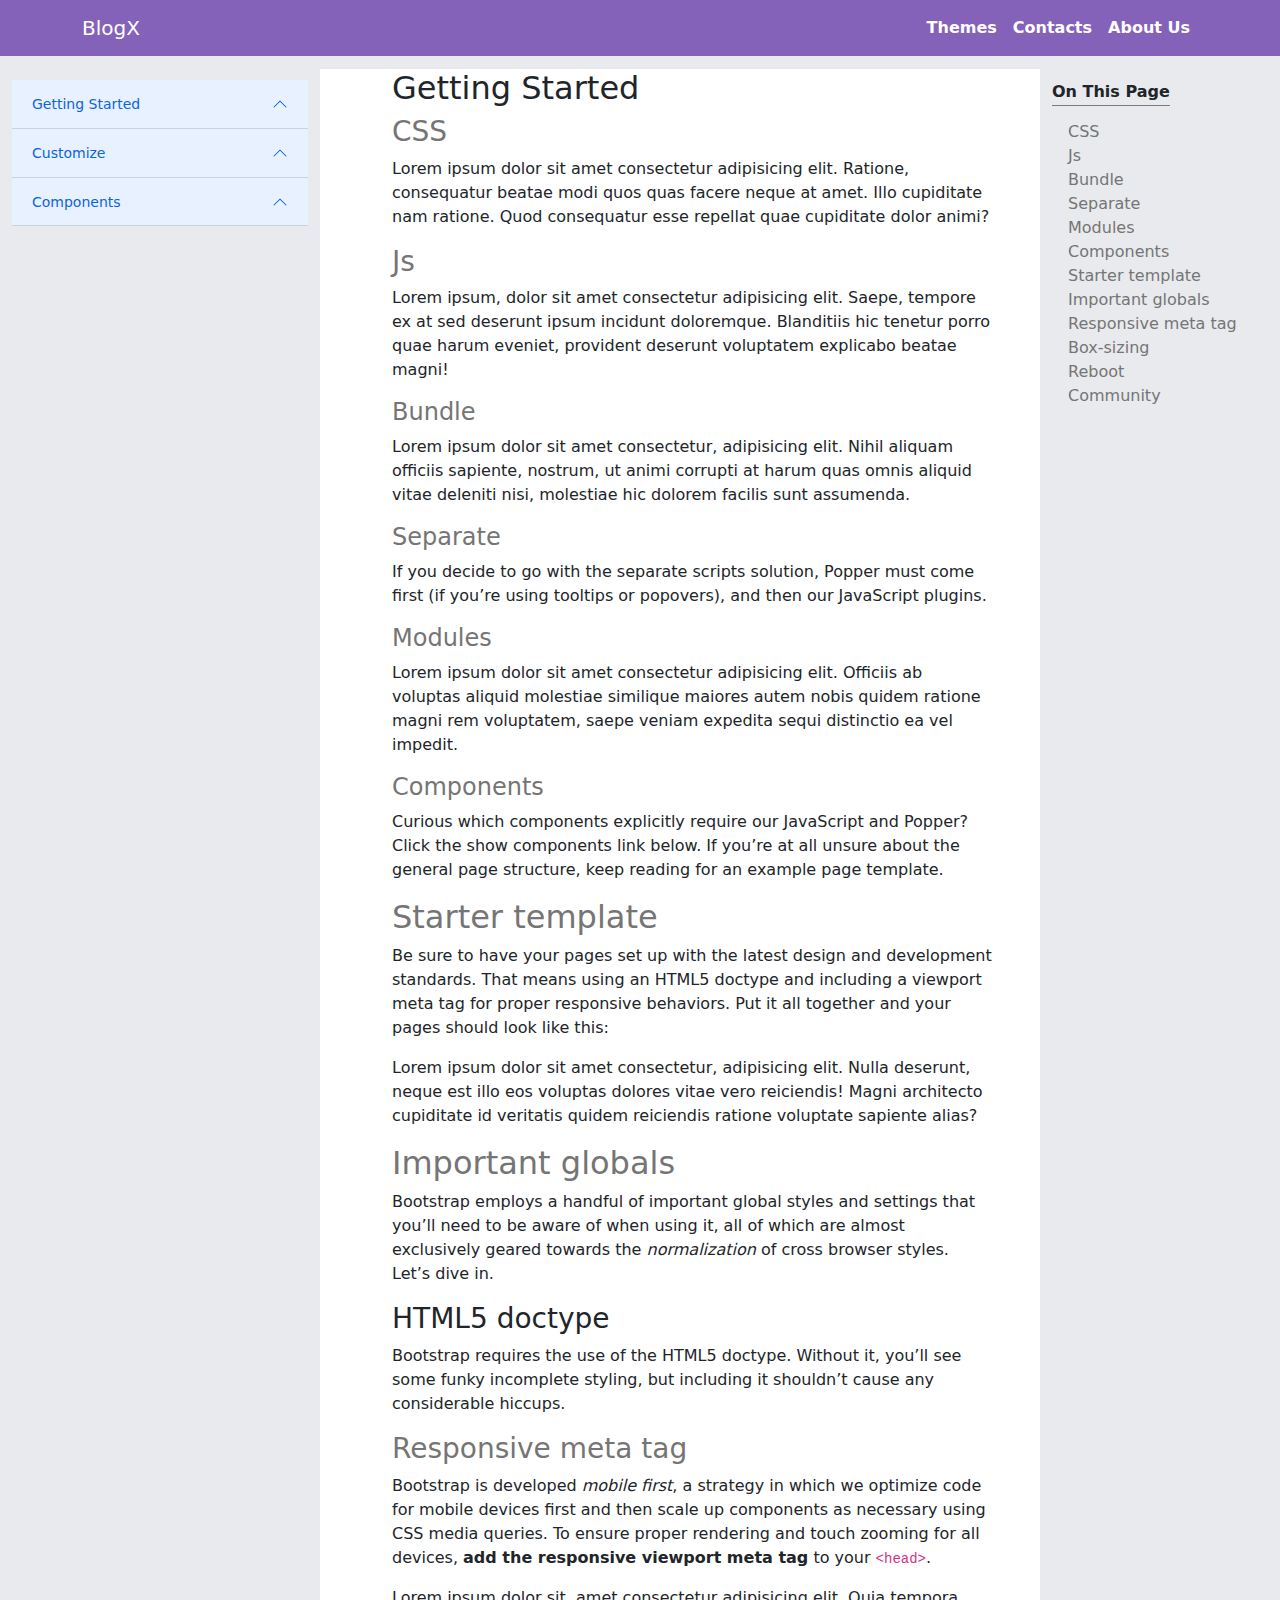
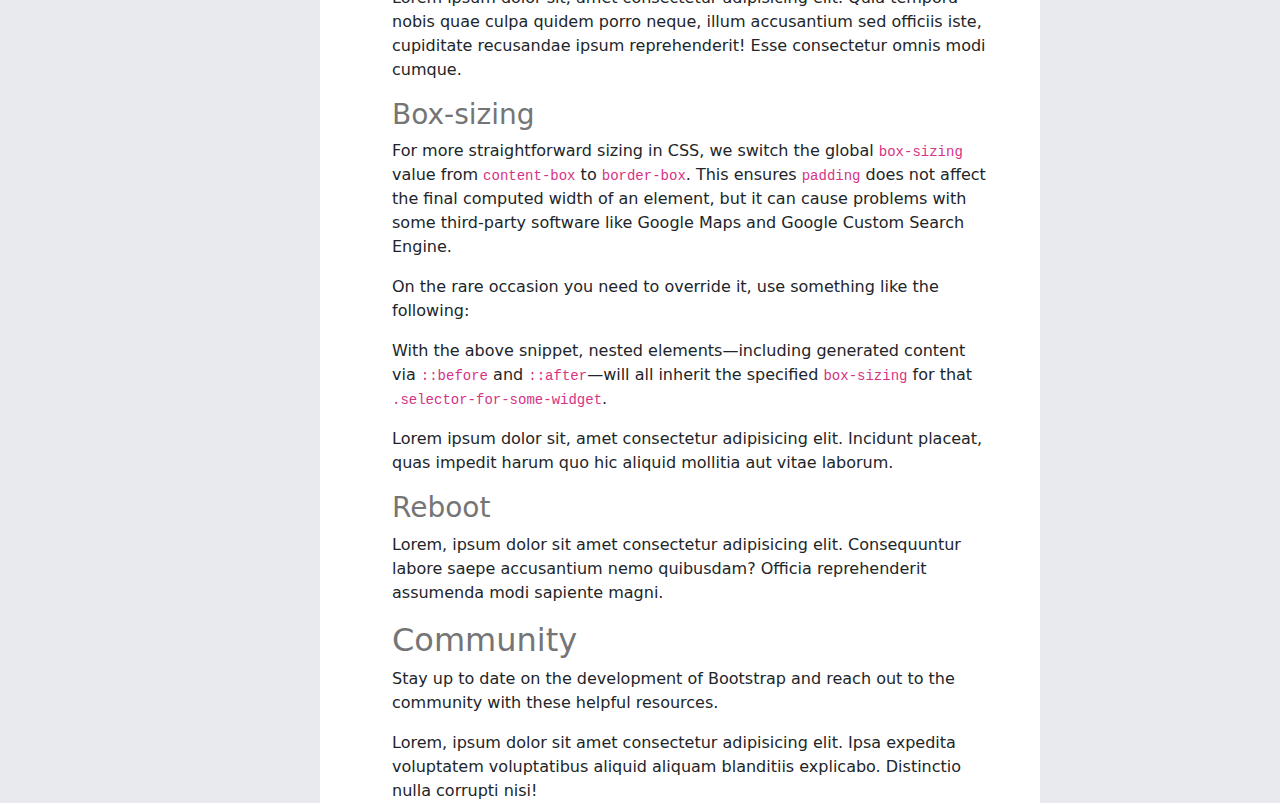
<file: index.html>
<!DOCTYPE html>
<html lang="en">
  <head>
    <meta charset="UTF-8" />
    <meta http-equiv="X-UA-Compatible" content="IE=edge" />
    <meta name="viewport" content="width=device-width, initial-scale=1.0" />
    <link
      rel="stylesheet"
      href="https://cdnjs.cloudflare.com/ajax/libs/font-awesome/6.1.1/css/all.min.css"
      integrity="sha512-KfkfwYDsLkIlwQp6LFnl8zNdLGxu9YAA1QvwINks4PhcElQSvqcyVLLD9aMhXd13uQjoXtEKNosOWaZqXgel0g=="
      crossorigin="anonymous"
      referrerpolicy="no-referrer"
    />
    <link rel="stylesheet" href="lib/bootstrap.min.css" />
    <link rel="stylesheet" href="css/style.css" />
    <title>BlogX Website</title>
  </head>
  <body>
    <!-- ! ------ Nav Section ------- -->
    <nav
      class="navbar navbar-expand-md navbar-dark navbar-customization sticky-top"
    >
      <div class="container">
        <a class="navbar-brand" href="#">BlogX</a>
        <button
          class="navbar-toggler"
          type="button"
          data-bs-toggle="collapse"
          data-bs-target="#navbarSupportedContent"
          aria-controls="navbarSupportedContent"
          aria-expanded="false"
          aria-label="Toggle navigation"
        >
          <span class="navbar-toggler-icon"></span>
        </button>
        <div class="collapse navbar-collapse" id="navbarSupportedContent">
          <ul class="navbar-nav ms-auto mb-2 mb-lg-0">
            <li class="nav-item">
              <a class="nav-link active" aria-current="page" href="#">Themes</a>
            </li>
            <li class="nav-item">
              <a class="nav-link active" aria-current="page" href="#"
                >Contacts</a
              >
            </li>
            <li class="nav-item">
              <a class="nav-link active" aria-current="page" href="#"
                >About Us</a
              >
            </li>
          </ul>
        </div>
      </div>
    </nav>
    <!-- ! main Section --------- -->
    <section class="main-section">
      <div class="container-fluid">
        <div class="row">
          <div class="col-md-3 d-none d-md-block left-bar">
            <div class="d-flex align-items-start">
              <div
                class="accordion w-100 left-menu-bar"
                id="accordionExample"
              ></div>
            </div>
          </div>
          <!-- ! mobile view button  --------------------------------------->

          <!--          <a
            class="float d-block d-md-none"
            data-bs-toggle="offcanvas"
            href="#offcanvasExample"
            role="button"
            aria-controls="offcanvasExample"
          >
            <i class="fa fa-bars my-float"></i>
          </a>

          <div
            class="offcanvas offcanvas-start"
            tabindex="-1"
            id="offcanvasExample"
            aria-labelledby="offcanvasExampleLabel"
          >
            <div class="offcanvas-header">
              <h5 class="offcanvas-title" id="offcanvasExampleLabel">
                Offcanvas
              </h5>
              <button
                type="button"
                class="btn-close text-reset"
                data-bs-dismiss="offcanvas"
                aria-label="Close"
              ></button>
            </div>
            <div class="offcanvas-body">
              <div>
                <div class="accordion w-100" id="accordionExample">
                  <div class="accordion-item">
                    <h2 class="accordion-header" id="headingOne">
                      <button
                        class="accordion-button"
                        type="button"
                        data-bs-toggle="collapse"
                        data-bs-target="#collapseOne"
                        aria-expanded="true"
                        aria-controls="collapseOne"
                      >
                        Getting Started
                      </button>
                    </h2>
                    <div
                      id="collapseOne"
                      class="accordion-collapse collapse"
                      aria-labelledby="headingOne"
                      data-bs-parent="#accordionExample"
                    >
                      <div class="accordion-body">
                        <ul>
                          <li><a href="#">Introduction</a></li>
                          <li><a href="#">Contents</a></li>
                          <li><a href="#">Javascript</a></li>
                          <li><a href="#">Accesibility</a></li>
                        </ul>
                      </div>
                    </div>
                  </div>
                  <div class="accordion-item">
                    <h2 class="accordion-header" id="headingTwo">
                      <button
                        class="accordion-button collapsed"
                        type="button"
                        data-bs-toggle="collapse"
                        data-bs-target="#collapseTwo"
                        aria-expanded="false"
                        aria-controls="collapseTwo"
                      >
                        Customize
                      </button>
                    </h2>
                    <div
                      id="collapseTwo"
                      class="accordion-collapse collapse"
                      aria-labelledby="headingTwo"
                      data-bs-parent="#accordionExample"
                    >
                      <div class="accordion-body">
                        <ul>
                          <li><a href="#">Introduction</a></li>
                          <li><a href="#">Contents</a></li>
                          <li><a href="#">Javascript</a></li>
                          <li><a href="#">Accesibility</a></li>
                        </ul>
                      </div>
                    </div>
                  </div>
                  <div class="accordion-item">
                    <h2 class="accordion-header" id="headingThree">
                      <button
                        class="accordion-button collapsed"
                        type="button"
                        data-bs-toggle="collapse"
                        data-bs-target="#collapseThree"
                        aria-expanded="false"
                        aria-controls="collapseThree"
                      >
                        Components
                      </button>
                    </h2>
                    <div
                      id="collapseThree"
                      class="accordion-collapse collapse"
                      aria-labelledby="headingThree"
                      data-bs-parent="#accordionExample"
                    >
                      <div class="accordion-body">
                        <ul>
                          <li><a href="#">Introduction</a></li>
                          <li><a href="#">Contents</a></li>
                          <li><a href="#">Javascript</a></li>
                          <li><a href="#">Accesibility</a></li>
                        </ul>
                      </div>
                    </div>
                  </div>
                  <div class="accordion-item">
                    <h2 class="accordion-header" id="headingFour">
                      <button
                        class="accordion-button collapsed"
                        type="button"
                        data-bs-toggle="collapse"
                        data-bs-target="#collapseFour"
                        aria-expanded="false"
                        aria-controls="collapseFour"
                      >
                        Layout
                      </button>
                    </h2>
                    <div
                      id="collapseFour"
                      class="accordion-collapse collapse"
                      aria-labelledby="headingFour"
                      data-bs-parent="#accordionExample"
                    >
                      <div class="accordion-body">
                        <ul>
                          <li><a href="#">Introduction</a></li>
                          <li><a href="#">Contents</a></li>
                          <li><a href="#">Javascript</a></li>
                          <li><a href="#">Accesibility</a></li>
                        </ul>
                      </div>
                    </div>
                  </div>
                  <div class="accordion-item">
                    <h2 class="accordion-header" id="headingFive">
                      <button
                        class="accordion-button collapsed"
                        type="button"
                        data-bs-toggle="collapse"
                        data-bs-target="#collapseFive"
                        aria-expanded="false"
                        aria-controls="collapseFive"
                      >
                        Accordion
                      </button>
                    </h2>
                    <div
                      id="collapseFive"
                      class="accordion-collapse collapse"
                      aria-labelledby="headingFive"
                      data-bs-parent="#accordionExample"
                    >
                      <div class="accordion-body">
                        <ul>
                          <li><a href="#">Introduction</a></li>
                          <li><a href="#">Contents</a></li>
                          <li><a href="#">Javascript</a></li>
                          <li><a href="#">Accesibility</a></li>
                        </ul>
                      </div>
                    </div>
                  </div>
                </div>
              </div>
            </div>
          </div> -->
          <!-- ! end of the mobile view nav - -------------------------------------->
          <!-- ! main content Area --------- -->
          <div
            class="col-md-9 col-12 align-items-center justify-content-center"
          >
            <div class="row" id="main-content"></div>
            <!-- ! main content here -->
          </div>
        </div>
      </div>
    </section>
    <script src="lib/bootstrap.bundle.min.js"></script>
    <script src="lib/jquery.js"></script>
    <!-- <script src="js/app.js"></script> -->
    <script src="js/index.js"></script>
  </body>
</html>
</file>
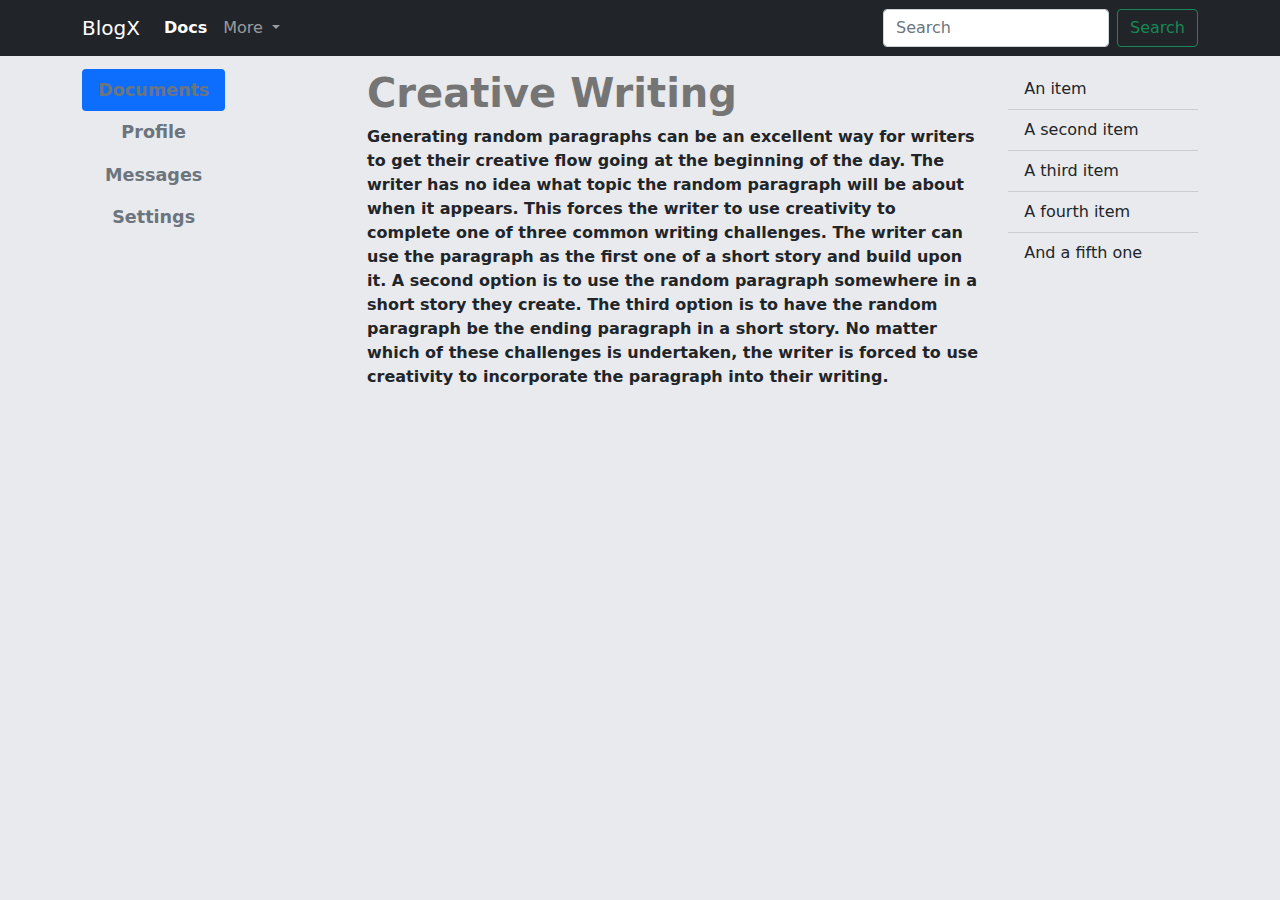
<file: demo.html>
<!DOCTYPE html>
<html lang="en">
  <head>
    <meta charset="UTF-8" />
    <meta http-equiv="X-UA-Compatible" content="IE=edge" />
    <meta name="viewport" content="width=device-width, initial-scale=1.0" />
    <link rel="stylesheet" href="lib/bootstrap.min.css" />
    <link rel="stylesheet" href="css/style.css" />
    <title>BlogX Website</title>
  </head>
  <body>
    <!-- ! ------ Nav Section ------- -->
    <nav class="navbar navbar-expand-md navbar-dark bg-dark">
      <div class="container">
        <a class="navbar-brand" href="#">BlogX</a>
        <button
          class="navbar-toggler"
          type="button"
          data-bs-toggle="collapse"
          data-bs-target="#navbarSupportedContent"
          aria-controls="navbarSupportedContent"
          aria-expanded="false"
          aria-label="Toggle navigation"
        >
          <span class="navbar-toggler-icon"></span>
        </button>
        <div class="collapse navbar-collapse" id="navbarSupportedContent">
          <ul class="navbar-nav me-auto mb-2 mb-lg-0">
            <li class="nav-item">
              <a class="nav-link active" aria-current="page" href="#">Docs</a>
            </li>

            <li class="nav-item dropdown">
              <a
                class="nav-link dropdown-toggle"
                href="#"
                id="navbarDropdown"
                role="button"
                data-bs-toggle="dropdown"
                aria-expanded="false"
              >
                More
              </a>
              <ul class="dropdown-menu" aria-labelledby="navbarDropdown">
                <li><a class="dropdown-item" href="#">Action</a></li>
                <li><a class="dropdown-item" href="#">Another action</a></li>
                <li><hr class="dropdown-divider" /></li>
                <li>
                  <a class="dropdown-item" href="#">Something else here</a>
                </li>
              </ul>
            </li>
          </ul>
          <form class="d-flex">
            <input
              class="form-control me-2"
              type="search"
              placeholder="Search"
              aria-label="Search"
            />
            <button class="btn btn-outline-success" type="submit">
              Search
            </button>
          </form>
          <p class="d-md-none">
            <button
              class="btn btn-dark"
              type="button"
              data-bs-toggle="collapse"
              data-bs-target="#collapseExample"
              aria-expanded="false"
              aria-controls="collapseExample"
            >
              <span class="navbar-toggler-icon"></span>
            </button>
          </p>
        </div>
      </div>
    </nav>
    <!-- ! main Section --------- -->
    <section class="main-section">
      <div class="container">
        <div class="row">
          <div class="col-md-3 d-none d-md-block left-bar">
            <div class="d-flex align-items-start">
              <div
                class="nav flex-column nav-pills me-3"
                id="v-pills-tab"
                role="tablist"
                aria-orientation="vertical"
              >
                <button
                  class="nav-link active text-secondary"
                  id="v-pills-home-tab"
                  data-bs-toggle="pill"
                  data-bs-target="#v-pills-home"
                  type="button"
                  role="tab"
                  aria-controls="v-pills-home"
                  aria-selected="true"
                >
                  Documents
                </button>
                <button
                  class="nav-link text-secondary"
                  id="v-pills-profile-tab"
                  data-bs-toggle="pill"
                  data-bs-target="#v-pills-profile"
                  type="button"
                  role="tab"
                  aria-controls="v-pills-profile"
                  aria-selected="false"
                >
                  Profile
                </button>
                <button
                  class="nav-link text-secondary"
                  id="v-pills-messages-tab"
                  data-bs-toggle="pill"
                  data-bs-target="#v-pills-messages"
                  type="button"
                  role="tab"
                  aria-controls="v-pills-messages"
                  aria-selected="false"
                >
                  Messages
                </button>
                <button
                  class="nav-link text-secondary"
                  id="v-pills-settings-tab"
                  data-bs-toggle="pill"
                  data-bs-target="#v-pills-settings"
                  type="button"
                  role="tab"
                  aria-controls="v-pills-settings"
                  aria-selected="false"
                >
                  Settings
                </button>
              </div>
            </div>
          </div>
          <!-- ! mobile view button -->

          <div class="collapse" id="collapseExample">
            <div class="card card-body">
              <div class="d-flex align-items-start">
                <div
                  class="nav flex-column nav-pills me-3"
                  id="v-pills-tab"
                  role="tablist"
                  aria-orientation="vertical"
                >
                  <button
                    class="nav-link active text-secondary"
                    id="v-pills-home-tab"
                    data-bs-toggle="pill"
                    data-bs-target="#v-pills-home"
                    type="button"
                    role="tab"
                    aria-controls="v-pills-home"
                    aria-selected="true"
                  >
                    Documents
                  </button>
                  <button
                    class="nav-link text-secondary hover-light"
                    id="v-pills-profile-tab"
                    data-bs-toggle="pill"
                    data-bs-target="#v-pills-profile"
                    type="button"
                    role="tab"
                    aria-controls="v-pills-profile"
                    aria-selected="false"
                  >
                    Profile
                  </button>
                  <button
                    class="nav-link text-secondary"
                    id="v-pills-messages-tab"
                    data-bs-toggle="pill"
                    data-bs-target="#v-pills-messages"
                    type="button"
                    role="tab"
                    aria-controls="v-pills-messages"
                    aria-selected="false"
                  >
                    Messages
                  </button>
                  <button
                    class="nav-link text-secondary"
                    id="v-pills-settings-tab"
                    data-bs-toggle="pill"
                    data-bs-target="#v-pills-settings"
                    type="button"
                    role="tab"
                    aria-controls="v-pills-settings"
                    aria-selected="false"
                  >
                    Settings
                  </button>
                </div>
              </div>
            </div>
          </div>
          <!-- ! end of the mobile view nav - -->
          <!-- ! main content Area --------- -->
          <div
            class="col-md-9 col-12 align-items-center justify-content-center right-bar"
          >
            <div class="row">
              <div class="col-9">
                <div class="tab-content" id="v-pills-tabContent">
                  <div
                    class="tab-pane fade show active"
                    id="v-pills-home"
                    role="tabpanel"
                    aria-labelledby="v-pills-home-tab"
                  >
                    <h1>Creative Writing</h1>
                    Generating random paragraphs can be an excellent way for
                    writers to get their creative flow going at the beginning of
                    the day. The writer has no idea what topic the random
                    paragraph will be about when it appears. This forces the
                    writer to use creativity to complete one of three common
                    writing challenges. The writer can use the paragraph as the
                    first one of a short story and build upon it. A second
                    option is to use the random paragraph somewhere in a short
                    story they create. The third option is to have the random
                    paragraph be the ending paragraph in a short story. No
                    matter which of these challenges is undertaken, the writer
                    is forced to use creativity to incorporate the paragraph
                    into their writing.
                  </div>
                  <div
                    class="tab-pane fade"
                    id="v-pills-profile"
                    role="tabpanel"
                    aria-labelledby="v-pills-profile-tab"
                  >
                    <h1>Tackle Writers' Block</h1>
                    A random paragraph can also be an excellent way for a writer
                    to tackle writers' block. Writing block can often happen due
                    to being stuck with a current project that the writer is
                    trying to complete. By inserting a completely random
                    paragraph from which to begin, it can take down some of the
                    issues that may have been causing the writers' block in the
                    first place.
                  </div>
                  <div
                    class="tab-pane fade"
                    id="v-pills-messages"
                    role="tabpanel"
                    aria-labelledby="v-pills-messages-tab"
                  >
                    <h1>Programmers</h1>
                    It's not only writers who can benefit from this free online
                    tool. If you're a programmer who's working on a project
                    where blocks of text are needed, this tool can be a great
                    way to get that. It's a good way to test your programming
                    and that the tool being created is working well. Above are a
                    few examples of how the random paragraph generator can be
                    beneficial. The best way to see if this random paragraph
                    picker will be useful for your intended purposes is to give
                    it a try. Generate a number of paragraphs to see if they are
                    beneficial to your current project. If you do find this
                    paragraph tool useful, please do us a favor and let us know
                    how you're using it. It's greatly beneficial for us to know
                    the different ways this tool is being used so we can improve
                    it with updates. This is especially true since there are
                    times when the generators we create get used in completely
                    unanticipated ways from when we initially created them. If
                    you have the time, please send us a quick note on what you'd
                    like to see changed or added to make it better in the
                    future.
                  </div>
                  <div
                    class="tab-pane fade"
                    id="v-pills-settings"
                    role="tabpanel"
                    aria-labelledby="v-pills-settings-tab"
                  >
                    <h1>Beginning Writing Routine</h1>
                    Another productive way to use this tool to begin a daily
                    writing routine. One way is to generate a random paragraph
                    with the intention to try to rewrite it while still keeping
                    the original meaning. The purpose here is to just get the
                    writing started so that when the writer goes onto their
                    day's writing projects, words are already flowing from their
                    fingers.
                  </div>
                </div>
              </div>
              <!-- ! Right Bar Section ----- -->
              <div class="col-3 d-none d-md-block">
                <ul class="list-group list-group-flush">
                  <li class="list-group-item">An item</li>
                  <li class="list-group-item">A second item</li>
                  <li class="list-group-item">A third item</li>
                  <li class="list-group-item">A fourth item</li>
                  <li class="list-group-item">And a fifth one</li>
                </ul>
              </div>
            </div>
          </div>
        </div>
      </div>
    </section>
    <script src="lib/bootstrap.bundle.min.js"></script>
  </body>
</html>
</file>
<file: css/style.css>
* {
  margin: 0;
  padding: 0;
  box-sizing: border-box;
}
body {
  background-color: #e8eaed;
}
.left-bar {
  height: 85vh;
  overflow-y: scroll;
  position: sticky;
  top: 80px;
}
.right-bar {
  height: 85vh;
  background-color: #e8eaed;
  position: sticky;
  top: 80px;
}
a {
  text-decoration: none;
  color: rgb(117, 117, 117);
}
.main-section {
  margin-top: 1%;
}
.main-section h1 {
  font-size: 2.5rem;
  font-weight: bold;
  color: rgb(117, 117, 117);
}
.main-bar {
  background-color: #fff;
  height: auto;
}
button {
  color: rgb(29, 21, 21);
  border: none;
  border-radius: 5px;
  padding: 10px;
  font-size: 1.1rem;
  font-weight: bold;
  cursor: pointer;
}
button:hover {
  background-color: rgb(29, 21, 21);
  color: white;
}
.navbar-customization {
  background-color: #8562b9;
}
.accordion-button {
  background-color: #e8eaed;
  font-size: 14px;
  font-weight: 500;
}
.accordion-item {
  background-color: #fff;
  border: none;
}
button:hover {
  background-color: rgb(13, 110, 253);
}
.list-group-item {
  background-color: #e8eaed;
  border-bottom: 1px solid rgba(0, 0, 0, 0.125);
}
.accordion-button::after {
  width: 1rem;
  height: 1rem;
  background-size: auto;
}
.nav-link {
  color: rgb(102, 100, 100);
}
/* .nav-pills .nav-link.active,
.nav-pills .show > .nav-link {
  font-weight: bold;
  color: rgb(100, 98, 98);
  background-color: #e8eaed;
} */
.float {
  position: fixed;
  width: 60px;
  height: 60px;
  bottom: 40px;
  right: 40px;
  background-color: rgb(13, 110, 253);
  color: #fff;
  border-radius: 50px;
  text-align: center;
  box-shadow: 2px 2px 3px #999;
}

.my-float {
  margin-top: 22px;
}
.active {
  font-weight: bold;
}
</file>
